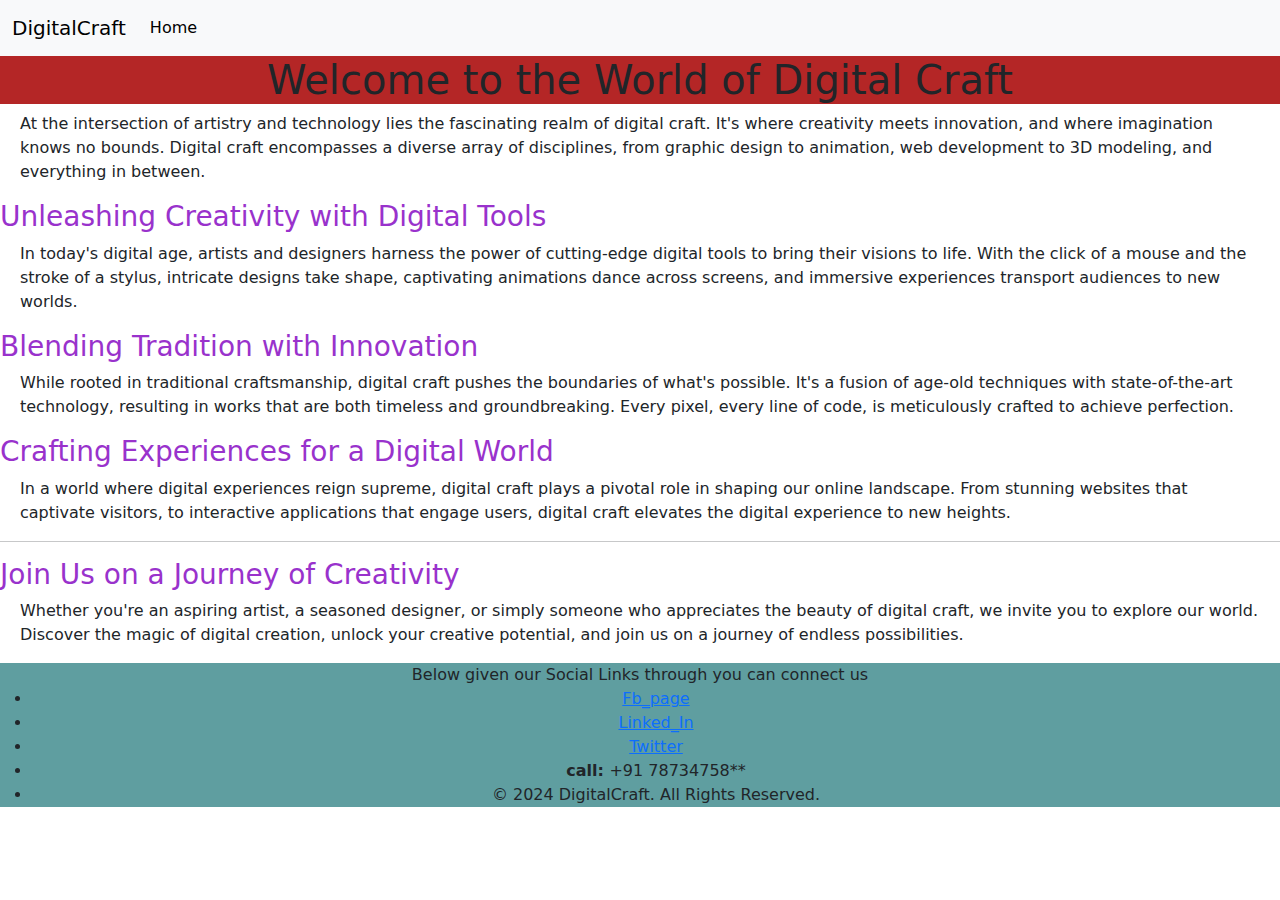
<file: about.html>
<!DOCTYPE html>
<html lang="en">
<head>
    <meta charset="UTF-8">
    <meta name="viewport" content="width=device-width, initial-scale=1.0">
    <title>Document</title>
    <link href="abt.css" rel="stylesheet">
    <link href="https://cdn.jsdelivr.net/npm/bootstrap@5.3.3/dist/css/bootstrap.min.css" rel="stylesheet" integrity="sha384-QWTKZyjpPEjISv5WaRU9OFeRpok6YctnYmDr5pNlyT2bRjXh0JMhjY6hW+ALEwIH" crossorigin="anonymous">
  
</head>
<body>
    <nav class="navbar navbar-expand-lg bg-body-tertiary">
        <div class="container-fluid">
          <a class="navbar-brand" href="#">DigitalCraft</a>
          <button class="navbar-toggler" type="button" data-bs-toggle="collapse" data-bs-target="#navbarText" aria-controls="navbarText" aria-expanded="false" aria-label="Toggle navigation">
            <span class="navbar-toggler-icon"></span>
          </button>
          <div class="collapse navbar-collapse" id="navbarText">
            <ul class="navbar-nav me-auto mb-2 mb-lg-0">
              <li class="nav-item">
                <a class="nav-link active" aria-current="page" href="index.html">Home</a>
              </li>
              
            </ul>
         </div>
        </nav>
    

    <h1 id="welcom">Welcome to the World of Digital Craft</h1>
<p>At the intersection of artistry and technology lies the fascinating realm of digital craft. It's where creativity meets innovation, and where imagination knows no bounds. Digital craft encompasses a diverse array of disciplines, from graphic design to animation, web development to 3D modeling, and everything in between.</p>

    <h3 class="h9"id="welcom1">Unleashing Creativity with Digital Tools</h3>
    <p>In today's digital age, artists and designers harness the power of cutting-edge digital tools to bring their visions to life. With the click of a mouse and the stroke of a stylus, intricate designs take shape, captivating animations dance across screens, and immersive experiences transport audiences to new worlds.</p>
    <h3 class="h9"id="welcom2">Blending Tradition with Innovation</h3>
    <p>While rooted in traditional craftsmanship, digital craft pushes the boundaries of what's possible. It's a fusion of age-old techniques with state-of-the-art technology, resulting in works that are both timeless and groundbreaking. Every pixel, every line of code, is meticulously crafted to achieve perfection.</p>
    <h3 class="h9"id="welcom3">Crafting Experiences for a Digital World</h3>
    <p>In a world where digital experiences reign supreme, digital craft plays a pivotal role in shaping our online landscape. From stunning websites that captivate visitors, to interactive applications that engage users, digital craft elevates the digital experience to new heights.</p>
    <hr>
    <h3 class="h9"id="welcom4">Join Us on a Journey of Creativity</h3>
    <p>Whether you're an aspiring artist,
         a seasoned designer, or simply someone 
         who appreciates the beauty of digital craft, 
         we invite you to explore our world. 
         Discover the magic of digital creation,
          unlock your creative potential, 
        and join us on a journey of endless possibilities.</p>

        <footer class="last">
            <div id="cnt"> Below given our Social Links through you can connect us</div>
        <ul>
            <li class="medias">
                <a class="foot" href="https://www.facebook.com/Raj.Technology09">Fb_page</a>
            </li>
            <li class="medias">
                <a class="foot" href="https://www.linkedin.com/in/raj-shekhar-196711212?utm_source=share&utm_campaign=share_via&utm_content=profile&utm_medium=android_app">Linked_In</a>
            </li>
            <li class="medias">
                <a class="foot" href="https://x.com/iRaj_Shekhar?t=OUQr4ZQs5IA7KFw-mEVpNg&s=08">Twitter</a>
            </li>
            <li class="medias">
              <a><b>call: </b>+91 78734758**</a>
          </li>
          <li class="medias">
            <a >  © 2024 DigitalCraft. All Rights Reserved.
            </a>
        </li>
        </ul>
      </div>
        

    <script src="https://cdn.jsdelivr.net/npm/bootstrap@5.3.3/dist/js/bootstrap.bundle.min.js" integrity="sha384-YvpcrYf0tY3lHB60NNkmXc5s9fDVZLESaAA55NDzOxhy9GkcIdslK1eN7N6jIeHz" crossorigin="anonymous"></script>

</body>
</html>
</file>
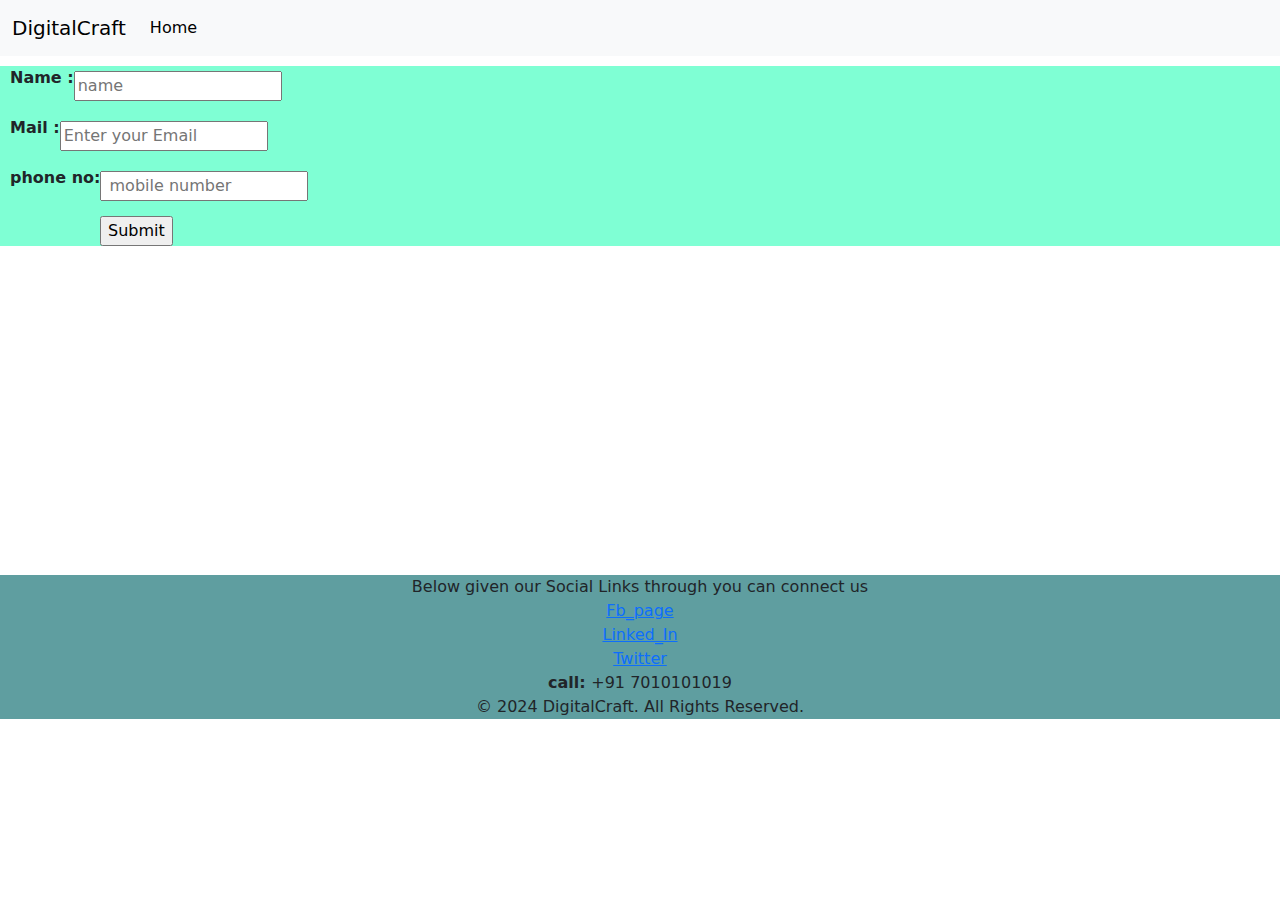
<file: index2.html>
<!doctype html>
<html lang="en">
  <head>
    <meta charset="utf-8">
    <meta name="viewport" content="width=device-width, initial-scale=1">
    <title>registration🚀</title>
    <link href="styls.css" rel="stylesheet" >
    <link href="https://cdn.jsdelivr.net/npm/bootstrap@5.3.3/dist/css/bootstrap.min.css" rel="stylesheet" integrity="sha384-QWTKZyjpPEjISv5WaRU9OFeRpok6YctnYmDr5pNlyT2bRjXh0JMhjY6hW+ALEwIH" crossorigin="anonymous">
  </head>
  <body>
<nav class="navbar navbar-expand-lg bg-body-tertiary">
    <div class="container-fluid">
      <a class="navbar-brand" href="#">DigitalCraft</a>
      <button class="navbar-toggler" type="button" data-bs-toggle="collapse" data-bs-target="#navbarText" aria-controls="navbarText" aria-expanded="false" aria-label="Toggle navigation">
        <span class="navbar-toggler-icon"></span>
      </button>
      <div class="collapse navbar-collapse" id="navbarText">
        <ul class="navbar-nav me-auto mb-2 mb-lg-0">
          <li class="nav-item">
            <a class="nav-link active" aria-current="page" href="index.html">Home</a>
          </li>
          
        </ul>
     </div>
    </nav>


  <form id="frm">
    <div  class="q" id="frm1">
        <P><b>Name :</b></P>
    <input type="text" placeholder="name">
       </div>
    <div  class="q" id="frm2">
        <P><b>Mail :</b></P>
    <input type="email" placeholder="Enter your Email">
    </div>
    <div class="q" id="frm3">
        <P><b>phone no: </b></P>
        <input class="q" type="number" placeholder=" mobile number">
    </div>
        <div>
            <input class="q" id="frm4" type="submit" >
        </div>
    </form>
  </div>

    <footer class="last">
      <div id="cnt"> Below given our Social Links through you can connect us</div>
      <div class="medias">
        
        <a class="foot" href="https://www.facebook.com/Raj.Technology09">Fb_page</a>
    </div>
    <div class="medias">
        <a class="foot" href="https://www.linkedin.com/in/raj-shekhar-196711212?utm_source=share&utm_campaign=share_via&utm_content=profile&utm_medium=android_app">Linked_In</a>
    </div>
    <div class="medias">
        <a class="foot" href="https://x.com/iRaj_Shekhar?t=OUQr4ZQs5IA7KFw-mEVpNg&s=08">Twitter</a>
    </div>
    <div class="medias">
      <a><b>call: </b>+91 7010101019</a>
    </div>
  <div class="medias">
    <a >  © 2024 DigitalCraft. All Rights Reserved.
    </a>
</div>
</div>
  </div>

  <script src="app.js"></script>
  <script src="https://cdn.jsdelivr.net/npm/bootstrap@5.3.3/dist/js/bootstrap.bundle.min.js" integrity="sha384-YvpcrYf0tY3lHB60NNkmXc5s9fDVZLESaAA55NDzOxhy9GkcIdslK1eN7N6jIeHz" crossorigin="anonymous"></script>
</body>
</html>
</file>
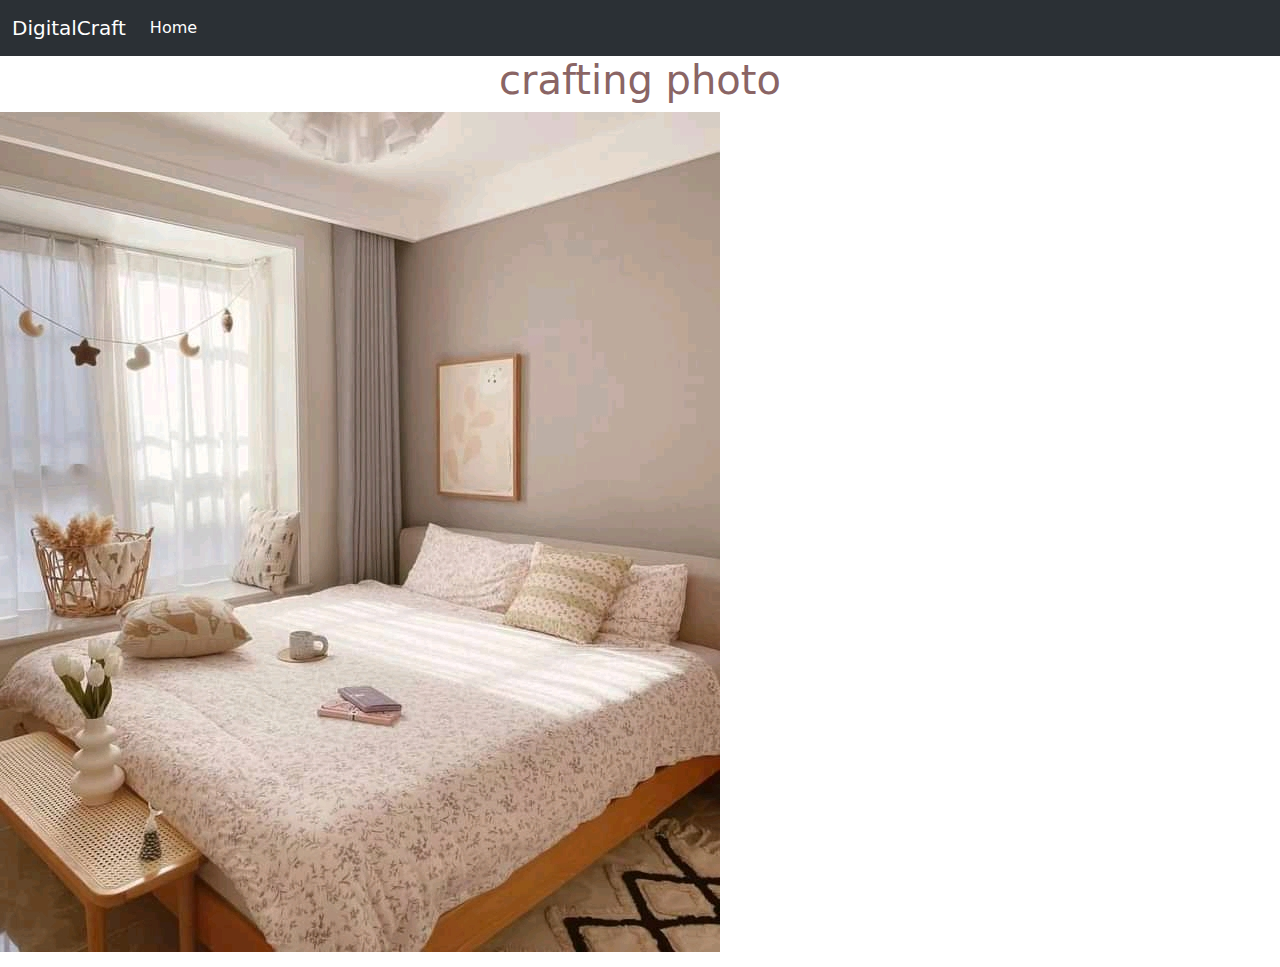
<file: photo.html>
<!DOCTYPE html>
<html lang="en">
<head>
    <meta charset="UTF-8">
    <meta name="viewport" content="width=device-width, initial-scale=1.0">
    <title>videos</title>
    <link href="https://cdn.jsdelivr.net/npm/bootstrap@5.3.3/dist/css/bootstrap.min.css" rel="stylesheet" integrity="sha384-QWTKZyjpPEjISv5WaRU9OFeRpok6YctnYmDr5pNlyT2bRjXh0JMhjY6hW+ALEwIH" crossorigin="anonymous">
    <link href="vid.css" rel="stylesheet">
</head>
<body>
    <nav class="navbar navbar-expand-lg bg-body-tertiary" class="navbar bg-primary" data-bs-theme="dark">
        <div class="container-fluid">
    <a class="navbar-brand" href="#">DigitalCraft</a>
    <button class="navbar-toggler" type="button" data-bs-toggle="collapse" data-bs-target="#navbarText" aria-controls="navbarText" aria-expanded="false" aria-label="Toggle navigation">
      <span class="navbar-toggler-icon"></span>
    </button>
    <div class="collapse navbar-collapse" id="navbarText">
      <ul class="navbar-nav me-auto mb-2 mb-lg-0">
        <li class="nav-item">
          <a class="nav-link active" aria-current="page" href="index.html">Home</a>
        </li>
        
      </ul>
   </div>
  </nav>
    <h1  class="elem" id="elem0">crafting photo</h1>
    <div id="main">

<div class="elem" id="elem2"><img src="ph2.jpg"></img></div>


</div>
 
    
</body>
</html>
</file>
<file: abt.css>
body{
    background-color: antiquewhite;
}
#welcom{
  background-color: #b42626;
  text-align: center;
}
p{
    margin: 20px;
}
.h9{
    color: darkorchid;
}
footer{
    background-color: cadetblue;
    text-align: center;
}
</file>
<file: styls.css>
#frm{
    background-color: aquamarine;
    align-items: center;
    height: 100%;
    
}
.q{
    display: flex;
    align-items: center;
}
#frm4:hover{
    background-color: #e03737;
}
#frm4{
    margin-left: 100px;
} 
#frm1, #frm2, #frm3{
    margin: 10px;
    
} 
footer{
    margin-top: 329px;
    
    background-color: cadetblue;
    text-align: center;
}
</file>
<file: vid.css>
html, body{
    height: 100%;
    width: 100%;
}
h1{
    text-align: center;
    color: #8a6565;
}

#main{
    height: 95%;
    width: 100%;
    display: grid;
    grid-template-columns: 33% 33% 34%;
    grid-template-rows: 50% 50% 50%;
 
}
.elem video{
    height: 100%;
  width: 100%;
  object-fit: cover;
  border-radius: 15px;
}
footer{
    background-color: cadetblue;
    text-align: center;
   border-top-left-radius: 10px;
   border-top-right-radius: 10px; 
}
</file>
